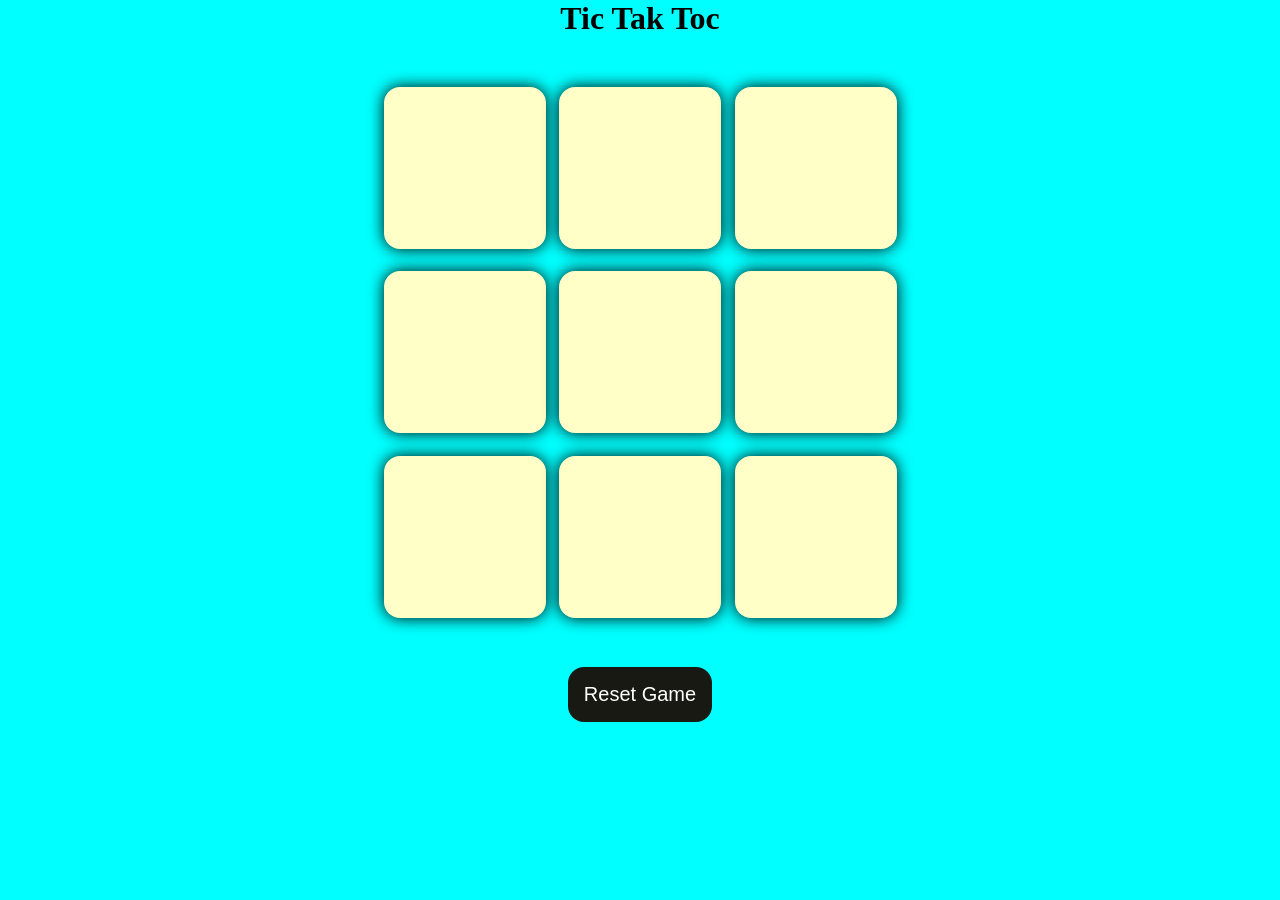
<file: day 10/index.html>
<!DOCTYPE html>
<html lang="en">
<head>
    <meta charset="UTF-8">
    <meta name="viewport" content="width=device-width, initial-scale=1.0">
    <title>Tic Tak Toc</title>
    <link rel="stylesheet" href="styel.css">
</head>
<body>
    <div class="msg-container hide">
        <p id="msg">Winner</p>
        <button id="new-btn">New Game</button>
    </div>
    
    <main>

    <h1>Tic Tak Toc</h1>
    <div class="container">
        <div class="game">
            <button class="box"></button>
            <button class="box"></button>
            <button class="box"></button>
            <button class="box"></button>
            <button class="box"></button>
            <button class="box"></button>
            <button class="box"></button>
            <button class="box"></button>
            <button class="box"></button>
        </div>

        
    </div>
    <button id="reset">Reset Game</button>
    
</main>
    <script src="game.js"></script>
</body>
</html>
</file>
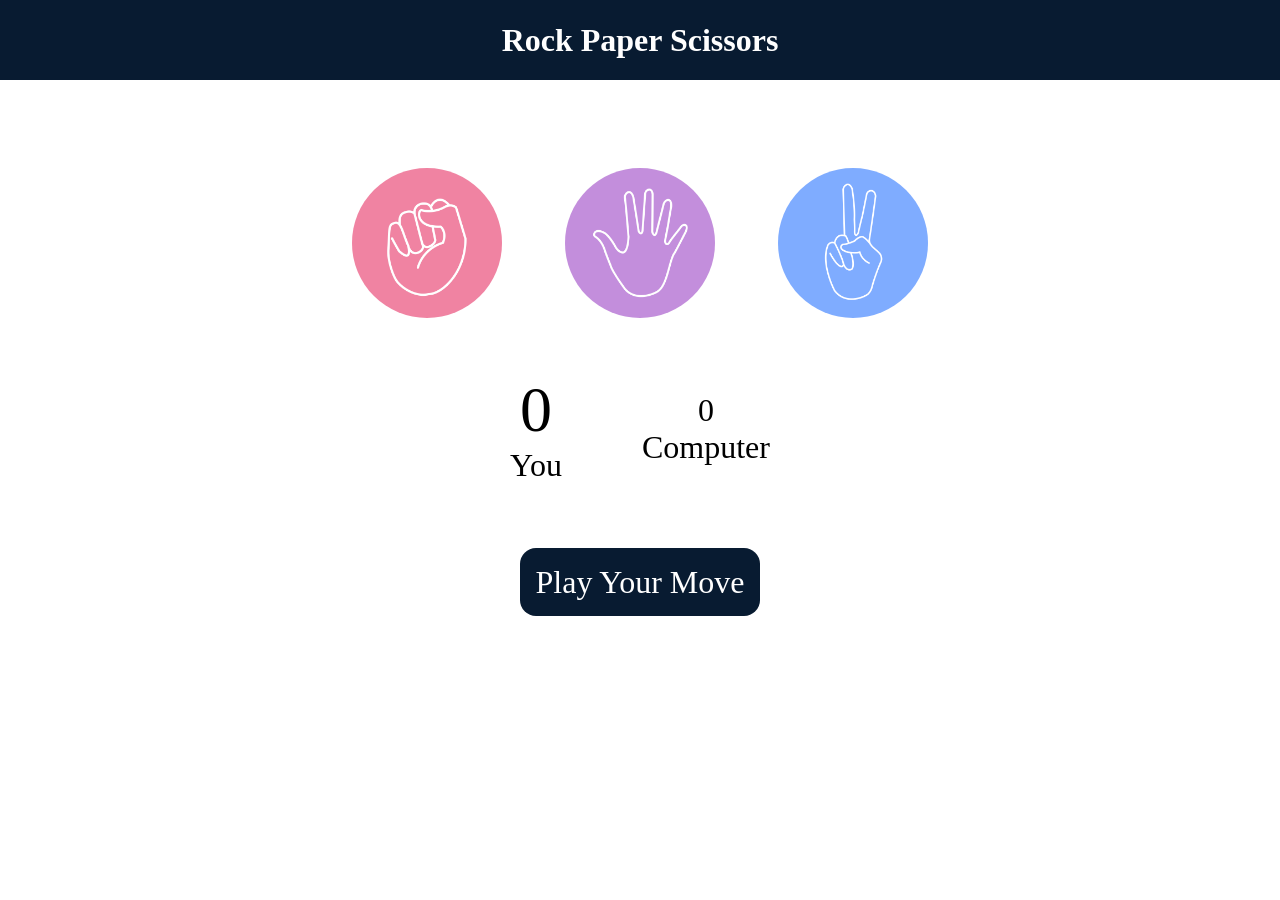
<file: day 12/index.html>
<!DOCTYPE html>
<html lang="en">
<head>
    <meta charset="UTF-8">
    <meta name="viewport" content="width=device-width, initial-scale=1.0">
    <title>Rock Paper Scissors</title>
    <link rel="stylesheet" href="style.css">
</head>
<body>
    <h1>Rock Paper Scissors</h1>
    <div class="choices">
        <div class="choice" id="rock">
            <img src="rock.png" alt="">
        </div>
        <div class="choice" id="paper">
            <img src="paper.png" alt="">
        </div>
        <div class="choice" id="scissors">
            <img src="scissors.png" alt="">
        </div>
    </div>

    <div class="score-board">
        <div class="score">
            <p id="user-score">0</p>
            <p>You</p>

        </div>
        <div class="score">
            <p id="comp-score">0</p>
            <p>Computer</p>

        </div>
    </div>
    <div class="msg-container">
        <p id="msg">Play Your Move</p>
    </div>
    
    <script src="stone-paper.js"></script>
</body>
</html>
</file>
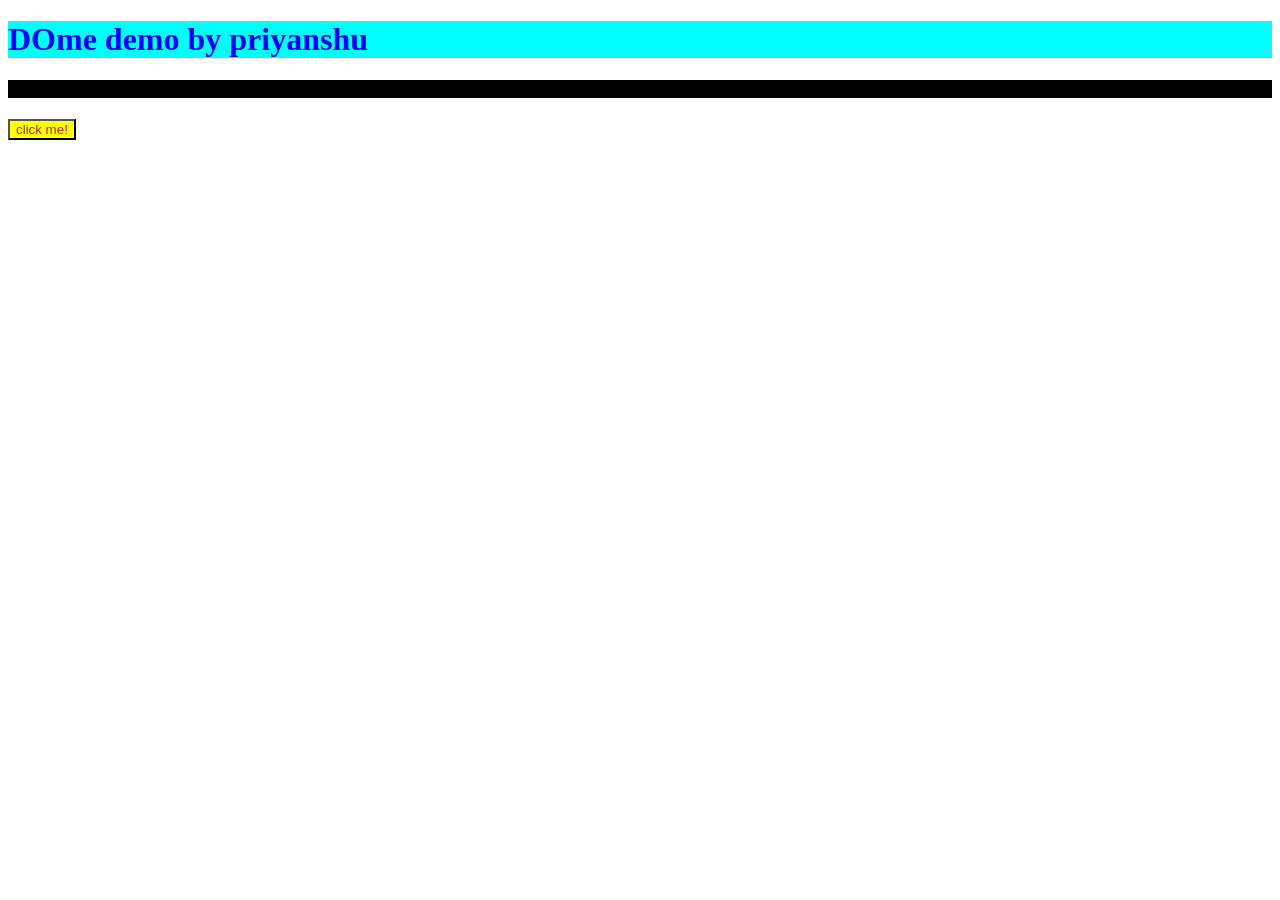
<file: day 7/index.html>
<!DOCTYPE html>
<html lang="en">
<head>
    <meta charset="UTF-8">
    <meta name="viewport" content="width=device-width, initial-scale=1.0">
    <title>Document</title>
    <link rel="stylesheet" href="style.css">
</head>
<body>
    <h1>DOme demo by priyanshu</h1>
    <h4>Topic1 : starter code </h4>
    <button>click me!</button>
    <script src="dom.js "></script>
</body>
</html>
</file>
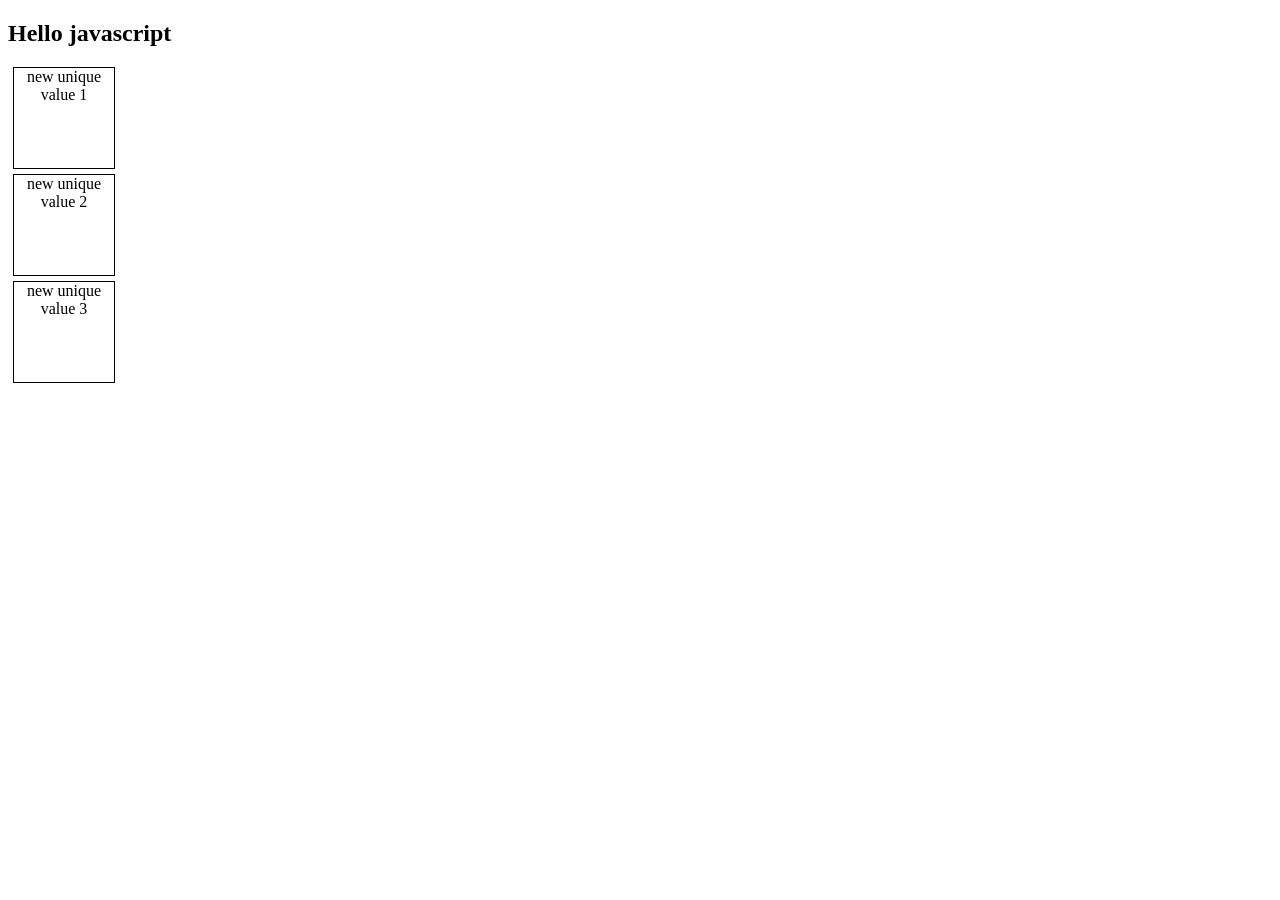
<file: day 8/index.html>
<!DOCTYPE html>
<html lang="en">
<head>
    <meta charset="UTF-8">
    <meta name="viewport" content="width=device-width, initial-scale=1.0">
    <title>Document</title>
    <link rel="stylesheet" href="style.css">
</head>
<body>
    <h2> Hello javascript</h2>
    <div class="box" >box</div>
    <div class="box" >box</div>
    <div class="box" >box</div>
    <script src="dom.js"></script>
</body>
</html>
</file>
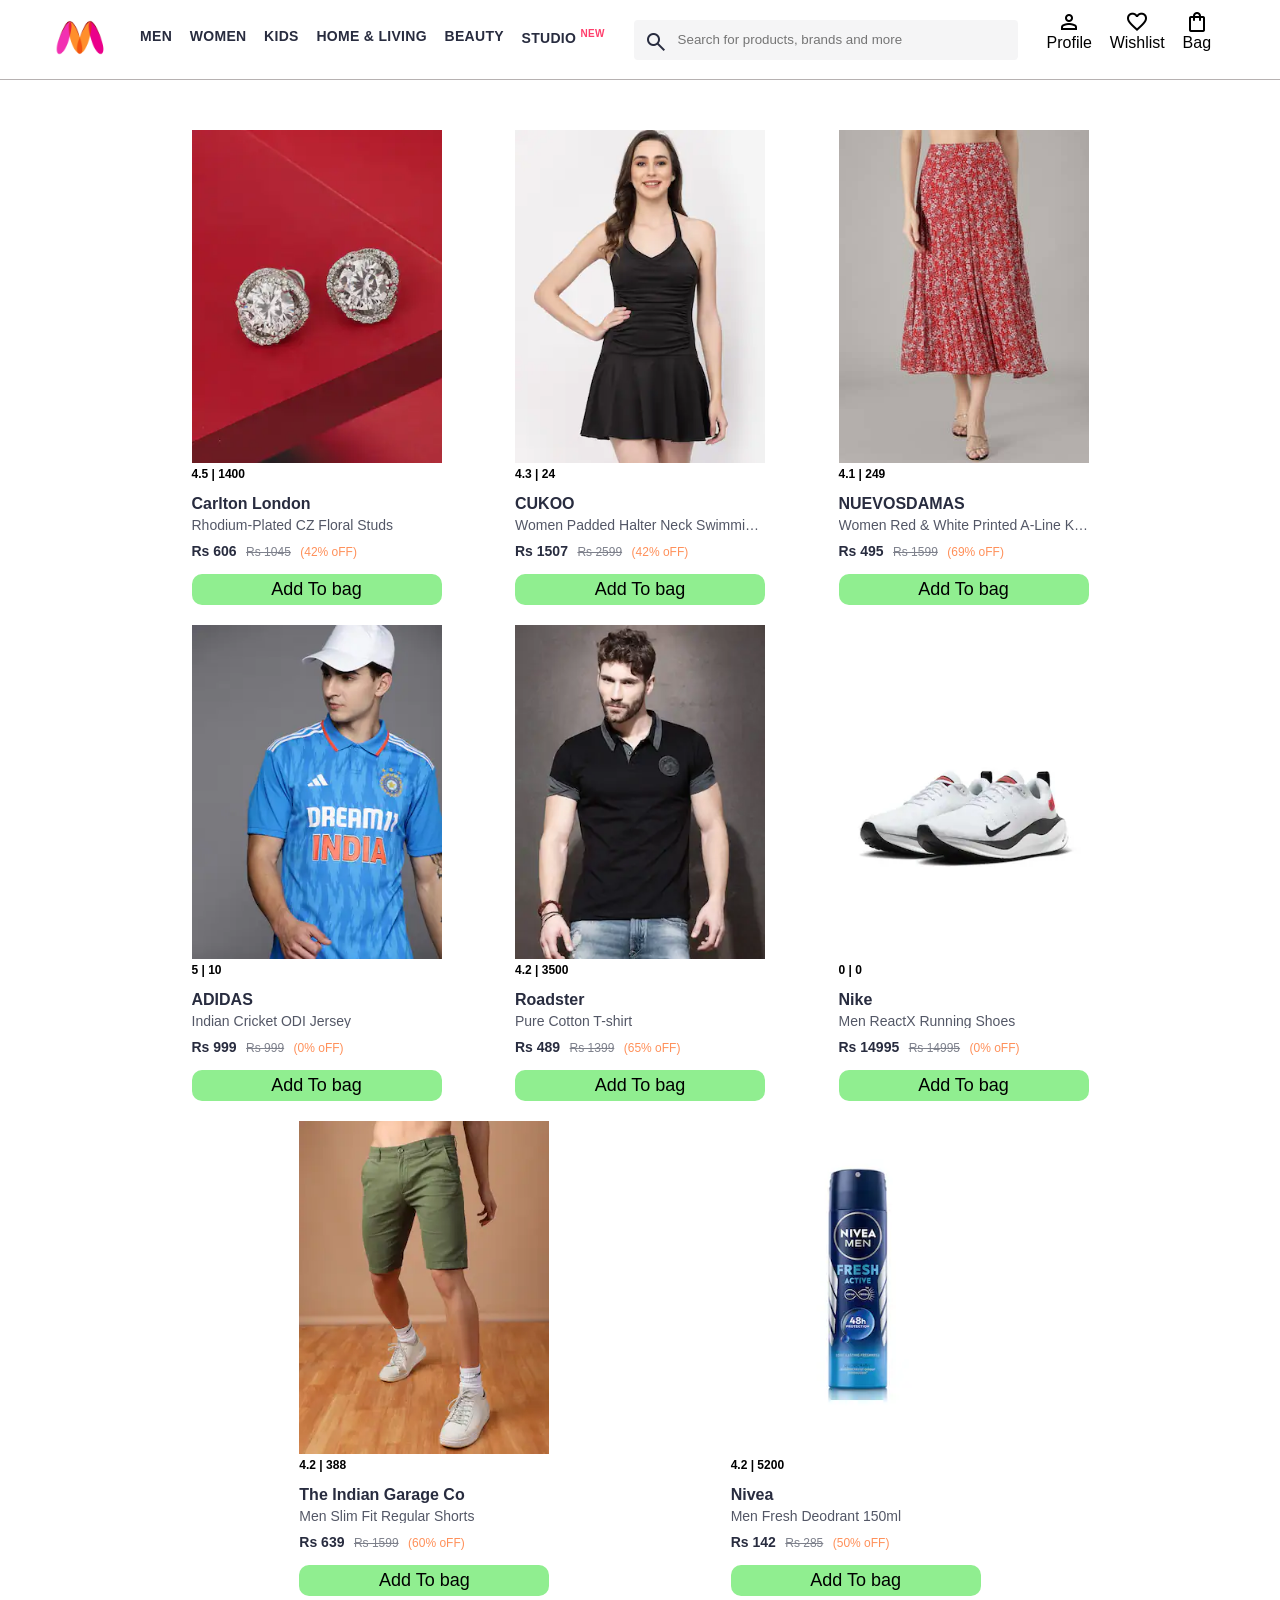
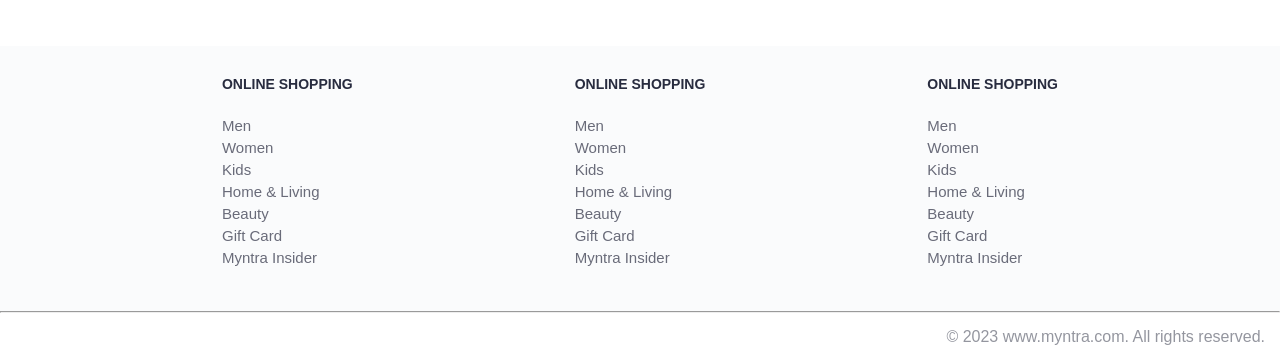
<file: myntra project/index.html>
<!DOCTYPE html>
<html lang="en">
<head>
    <title>Myntra Functional Clone</title>
    <link rel="stylesheet" href="css/index.css">
    <link rel="stylesheet" href="https://fonts.googleapis.com/css2?family=Material+Symbols+Outlined:opsz,wght,FILL,GRAD@20..48,100..700,0..1,-50..200" />
</head>
<body>
    <header>
        <div class="logo_container">
            <a href="#"><img class="myntra_home" src="images/myntra_logo.webp" alt="Myntra Home"></a>
        </div>
        <nav class="nav_bar">
            <a href="#">Men</a>
            <a href="#">Women</a>
            <a href="#">Kids</a>
            <a href="#">Home & Living</a>
            <a href="#">Beauty</a>
            <a href="#">Studio <sup>New</sup></a>
        </nav>
        <div class="search_bar">
            <span class="material-symbols-outlined search_icon">search</span>
            <input class="search_input" placeholder="Search for products, brands and more">
        </div>
        <div class="action_bar">
            <div class="action_container">
                <span class="material-symbols-outlined action_icon">person</span>
                <span class="action_name">Profile</span>
            </div>

            <div class="action_container">
                <span class="material-symbols-outlined action_icon">favorite</span>
                <span class="action_name">Wishlist</span>
            </div>

            <a class="action_container" href="pages/bag.html">
                <span class="material-symbols-outlined action_icon">shopping_bag</span>
                <span class="action_name">Bag</span>
                <span class="bag-items-count">0</span>
            </a>
        </div>
    </header>
    <main>
        <div class="items-container">
            <div class="item-container">
                <img class="item-image" src="images/1.jpg" alt="item image">
                <div class="rating">
                    4.5 ⭐ | 1.4k
                </div>
                <div class="company-name">carlton landon</div>
                <div class="item-name">Rhodium-plated CZ Floral studs</div>
                <div class="price">
                    <span class="current-price">Rs 606</span>
                    <span class="original-price">Rs 1045</span>
                    <span class="discount">(42% oFF)</span>
                </div>
                <button class="btn-add-bag">Add To bag</button>
            </div>
        </div>
    </main>
    <footer>
        <div class="footer_container">
            <div class="footer_column">
                <h3>ONLINE SHOPPING</h3>

                <a href="#">Men</a>
                <a href="#">Women</a>
                <a href="#">Kids</a>
                <a href="#">Home & Living</a>
                <a href="#">Beauty</a>
                <a href="#">Gift Card</a>
                <a href="#">Myntra Insider</a>
            </div>

            <div class="footer_column">
                <h3>ONLINE SHOPPING</h3>

                <a href="#">Men</a>
                <a href="#">Women</a>
                <a href="#">Kids</a>
                <a href="#">Home & Living</a>
                <a href="#">Beauty</a>
                <a href="#">Gift Card</a>
                <a href="#">Myntra Insider</a>
            </div>

            <div class="footer_column">
                <h3>ONLINE SHOPPING</h3>

                <a href="#">Men</a>
                <a href="#">Women</a>
                <a href="#">Kids</a>
                <a href="#">Home & Living</a>
                <a href="#">Beauty</a>
                <a href="#">Gift Card</a>
                <a href="#">Myntra Insider</a>
            </div>
        </div>
        <hr>

        <div class="copyright">
            © 2023 www.myntra.com. All rights reserved.
        </div>
    </footer>
    <script src="data/items.js"></script>
    <script src="scripts/index.js"></script>
</body>
</html>
</file>
<file: day 10/styel.css>
*{
    margin: 0;
    padding: 0;
}

body{
    background-color: aqua;
    text-align: center;
}

.container{
    height: 70vh;
    display: flex;
    justify-content: center;
    align-items: center;
}

.game{
    height: 60vmin;
    width: 60vmin;
    display: flex;
    flex-wrap: wrap;
    justify-content: center;
    align-items: center;
    gap: 1.5vh;
}

.box{
    height: 18vh;
    width: 18vh;
    border-radius: 1rem;
    border: none;
    box-shadow: 0 0 1rem rgba(0, 0, 0, 1);
    font-size:  8vmin;
    color: #b0413e;
    background-color: #ffffc7;
}
#reset{
    padding: 1rem;
    font-size: 1.25rem;
    background-color: #191913;
    color: #fff;
    border-radius: 1rem;
    border: none;
}

#new-btn{
    padding: 1rem;
    font-size: 1.25rem;
    background-color: #191913;
    color: #fff;
    border-radius: 1rem;
    border: none;
}

#msg{
    color: #ffffc7;
    font-size: 5vmin;

}
.msg-container{
    height: 30vmin;
}

.hide{
    display: none;
}
</file>
<file: day 12/style.css>
* {
    margin: 0;
    padding: 0;
    text-align: center;
}

h1 {
    background-color: #081b31;
    color: #fff;
    height: 5rem;
    line-height: 5rem;

}

.choice:hover {
    background-color: #081b31;
    cursor: pointer;

}

.choice {
    height: 165px;
    width: 165px;
    border-radius: 50%;
    display: flex;
    align-items: center;
    justify-content: center;
}

img {
    height: 150px;
    width: 150px;
    object-fit: cover;
    border-radius: 50%;
}

.choices {
    display: flex;
    justify-content: center;
    align-items: center;
    gap: 3rem;
    margin-top: 5rem;

}

.score-board {
    display: flex;
    justify-content: center;
    align-items: center;
    font-size: 2rem;
    margin-top: 3rem;
    gap: 5rem;
}

#user-score,
#computer-score {
    font-size: 4rem;
}

.msg-container{
    margin-top: 5rem;
}

#msg{
    
    background-color: #081b31;
    color: #fff;
    font-size: 2rem;
    display: inline;
    padding: 1rem;
    border-radius: 1rem;
}
</file>
<file: day 7/style.css>
h1 {
    background-color: aqua;
    color: blue;

}

h4{
    background-color: black;
}

button{
    background-color: yellow;
    color: brown;
}
</file>
<file: day 8/style.css>
.box{
    height: 100px;
    width: 100px;
    border: 1px solid black;
    margin: 5px;
    text-align: center;
}
</file>
<file: myntra project/css/index.css>
/***************** Item Page CSS **************************/
/*.action_container {
    text-decoration: none;
}
a.action_container:link {
    color:black;
}
.item-details {
    cursor: pointer;
    width: 250px;
    margin: 10px;
}
.stars {
    font-size: 12px;
    font-weight: 700;
    text-align: left;
}
.company {
    font-size: 18px;
    font-weight: 700;
    line-height: 1;
    color: #282c3f;
    margin-bottom: 6px;
    overflow: hidden;
    text-overflow: ellipsis;
    white-space: nowrap;
    margin-top: 20px;
}
.item-name {
    color: #535766;
    font-size: 16px;
    line-height: 1;
    margin-bottom: 0;
    margin-top: 0;
    overflow: hidden;
    text-overflow: ellipsis;
    white-space: nowrap;
    font-weight: 400;
    display: block;
}
.price-container {
    margin-top: 10px;
}
.current-price {
    font-size: 14px;
    font-weight: 700;
    color: #282c3f;
}
.original-price {
    text-decoration: line-through;
    color: #7e818c;
    font-weight: 400;
    margin-left: 5px;
    font-size: 12px;
}
.discount-percentage {
    color: #ff905a;
    font-weight: 400;
    font-size: 12px;
    margin-left: 5px;
}
.btn-bag {
    background-color: lightgreen;
    border: none;
    padding: 5px 15px;
    border-radius: 10px;
    width: 100%;
    margin-top: 7px;
    font-size: 20px;
    cursor: pointer;
}
.bag-items {
    background-color: #f16565;
    white-space: nowrap;
    text-align: center;
    line-height: 18px;
    padding: 0 6px;
    height: 18px;
    position: relative;
    border-radius: 50%;
    font-size: 12px;
    color: #fff;
    left: 13px;
    top: -44px;
    font-weight: 700;
    cursor: pointer;
}*/

* {
    margin: 0;
    padding: 0;
    font-family: Assistant, -apple-system, BlinkMacSystemFont, Segoe UI, Roboto, Helvetica, Arial, sans-serif;
    box-sizing: border-box;
}

header {
    display: flex;
    background-color: #ffffff;
    height: 80px;
    justify-content: space-between;
    align-items: center;
    border-bottom: 1px solid #b6b1b1;
}

.myntra_home {
    height: 45px;
}

.logo_container {
    margin-left: 4%;
}

.action_bar {
    margin-right: 4%;
}

.nav_bar {
    display: flex;
    min-width: 500px;
    justify-content: space-evenly;
}

.nav_bar a {
    font-size: 14px;
    letter-spacing: .3px;
    color: #282c3f;
    font-weight: 700;
    text-transform: uppercase;
    text-decoration: none;
    padding: 28px 0;
    border-bottom: 5px solid #ffffff;
}

.nav_bar a:hover {
    border-bottom: 4px solid #f54e77;
}

.nav_bar a sup {
    color: #ff3f6c;
    font-size: 10px;
}

.search_bar {
    height: 40px;
    min-width: 200px;
    width: 30%;
    display: flex;
    align-items: center;
}

.search_icon {
    box-sizing: content-box;
    height: 20px;
    padding: 10px;

    background-color: #f5f5f6;
    color: #282c3f;
    font-weight: 300;
    border-radius: 4px 0 0 4px;
}

.search_input {
    color: #696e79;
    background-color: #f5f5f6;
    flex-grow: 1;
    height: 40px;
    border: 0;
    border-radius: 0 4px 4px 0;
}

.action_bar {
    display: flex;
    min-width: 200px;
    justify-content: space-evenly;
}

.action_container {
    display: flex;
    flex-direction: column;
    align-items: center;
}

/* Main section */
.banner_container {
    margin: 40px 0;
}

.banner_image {
    width: 100%;
}

.category_heading {
    text-transform: uppercase;
    color: #3e4152;
    letter-spacing: .15em;
    font-size: 1.8em;
    margin: 50px 0 10px 30px;
    max-height: 5em;
    font-weight: 700;
}

.category-items, .items-container {
    width: 80%;
    margin: 50px 10%;
    display: flex;
    flex-wrap: wrap;
    justify-content: space-evenly;
}

.sale_item {
    width: 250px;
}

.footer_container {
    padding: 30px 0px 40px 0px;
    background: #FAFBFC;
    display: flex;
    justify-content: space-evenly;
}

.footer_column {
    display: flex;
    flex-direction: column;
}

.footer_column h3 {
    color: #282c3f;
    font-size: 14px;
    margin-bottom: 25px;
}

.footer_column a {
    color: #696b79;
    font-size: 15px;
    text-decoration: none;
    padding-bottom: 5px;
}

.copyright {
    color: #94969f;
    text-align: end;
    padding: 15px;
}

.items-container {
    width: 80%;
    margin: 40px 10%;

}

.item-container {
    width: 250px;
    margin: 10px;
}

.item-image {
    width: 100%;
}

.rating {
    font-size: 12px;
    font-weight: 700;
}

.company-name {
    margin-top: 15px;
    font-size: 16px;
    font-weight: 700;
    line-height: 1;
    color: #282c3f;
    margin-bottom: 6px;
    overflow: hidden;
    text-overflow: ellipsis;
    white-space: nowrap;
}

.item-name {
        color: #535766;
    font-size: 14px;
    line-height: 1;
    margin-bottom: 0;
    margin-top: 0;
    overflow: hidden;
    text-overflow: ellipsis;
    white-space: nowrap;
    font-weight: 400;
    display: block;
}

.price {
        margin: 10px 0 6px;
    font-weight: 700;
}

.current-price {
        font-size: 14px;
    font-weight: 700;
    color: #282c3f;
}

.original-price {
    text-decoration: line-through;
    color: #7e818c;
    font-weight: 400;
    margin-left: 5px;
    font-size: 12px;
}

.discount {
    color: #ff905a;
    font-weight: 400;
    font-size: 12px;
    margin-left: 5px;
}

.btn-add-bag {
    margin-top: 8px;
    font-size: 18px;
    width: 100%;
    background-color: lightgreen;
    border: none;
    border-radius: 10px;
    padding: 5px 15px;
    cursor: pointer;
}

.bag-items-count{
    background-color: #f16565;
    white-space: nowrap;
    text-align: center;
    line-height: 18px;
    padding: 0 6px;
    height: 18px;
    position: relative;
    border-radius: 50%;
    font-size: 12px;
    color: #fff;
    left: 13px;
    top: -44px;
    font-weight: 700;
    cursor: pointer;
}

.action_container {
    text-decoration: none;
}
a.action_container:link {
    color:black;
}
</file>
